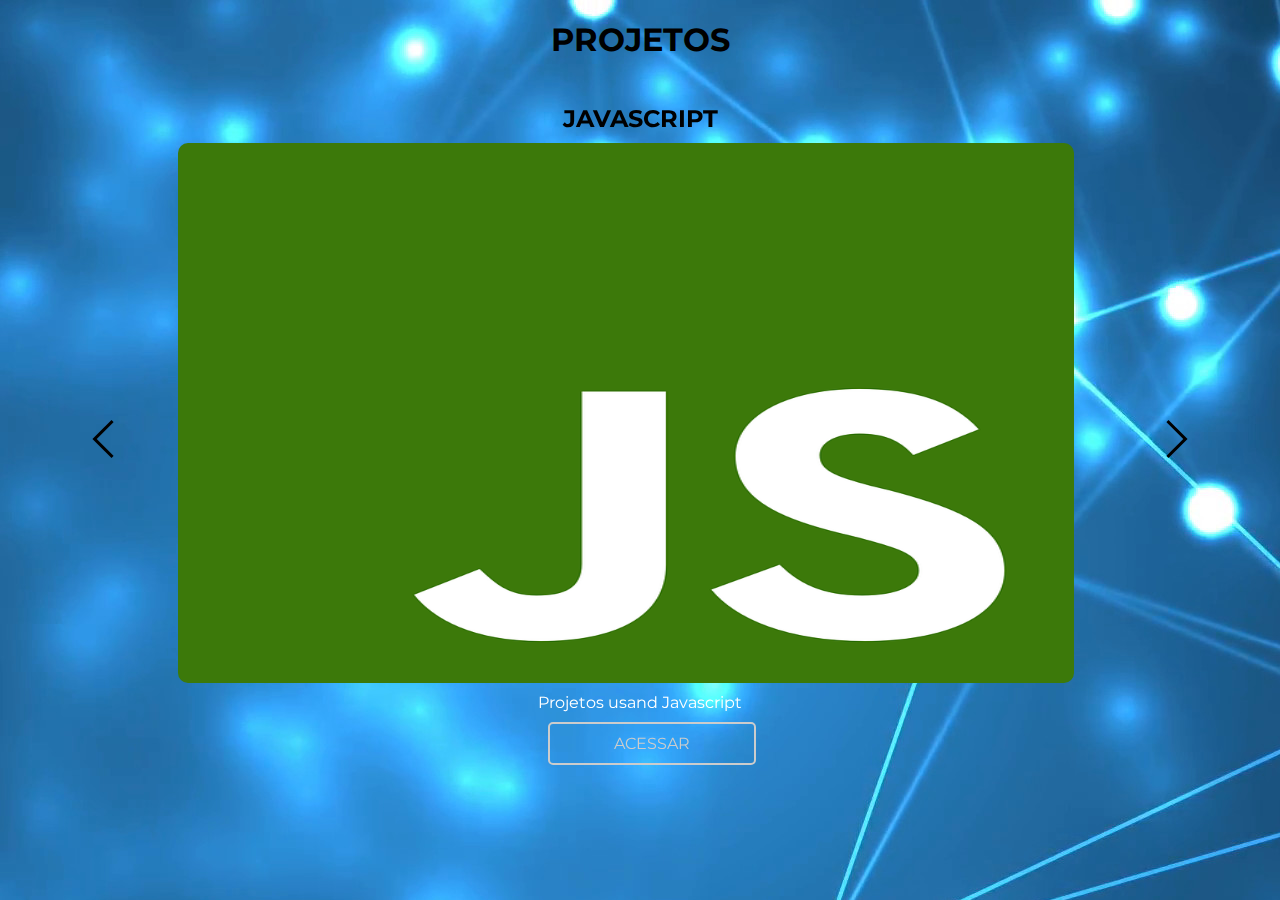
<file: index.html>
<!DOCTYPE html>
<html lang="en">
<head>
    <meta charset="UTF-8">
    <meta http-equiv="X-UA-Compatible" content="IE=edge">
    <meta name="viewport" content="width=device-width, initial-scale=1.0">
    <title>Projetos</title>
    <link rel="stylesheet" href="css/javascript.css">
    <link rel="shortcut icon" href="img/tool.svg" type="image/x-icon">
</head>
<body>
    <!DOCTYPE html>
    <html lang="en">
    <head>
        <meta charset="UTF-8">
        <meta http-equiv="X-UA-Compatible" content="IE=edge">
        <meta name="viewport" content="width=device-width, initial-scale=1.0">
        <title>REACT PROJECTS</title>
        <link rel="stylesheet" href="css/styles.css">    
    </head>
    <body>
        <nav>
            <div class="title">
                <h1>Projetos</h1>
            </div>
        </nav>
        <div class="carousel-wrapper">
            <span id="item-1"></span>
            <span id="item-2"></span>
            <span id="item-3"></span>
            <div class="carousel-item item-1">
                <h2 class="title-container">Javascript</h2>
                <img src="./img/javascript.png" alt="">
                <p class="info">Projetos usand Javascript</p>
                <a href="./javascript.html" class="project">Acessar</a>
                <a class="arrow arrow-prev" href="#item-3"></a>
                <a class="arrow arrow-next" href="#item-2"></a>
            </div>
    
            <div class="carousel-item item-2">
                <h2 class="title-container">Reacts</h2>
                <img src="./img/react.png" alt="">
                <p class="info">Projetos usando reacts</p>
                <a href="./react.html" class="project">Acessar</a>
                <a class="arrow arrow-prev" href="#item-1"></a>
                <a class="arrow arrow-next" href="#item-3"></a>
            </div>

            <div class="carousel-item item-3">
                <h2 class="title-container">PHP</h2>
                <img src="./img/php.png" alt="">
                <p class="info">Projetos usando php.</p>
                <a href="./php.html" class="project">Acessar</a>
               
                <a class="arrow arrow-prev" href="#item-2"></a>
                <a class="arrow arrow-next" href="#item-1"></a>
            </div>
        </div> 
        <link href='https://unpkg.com/boxicons@2.1.4/css/boxicons.min.css' rel='stylesheet'>   
    </body>
    </html>
<!-- <nav>
    <div id="container">
        <p>Projetos </p>
    </div>
</nav>
<main>
    <div id="project">
        <div class="content">
            <p>Javascript</p>
            <i class="devicon-javascript-plain colored"></i>
            <a href="javascript.html" class="button">Acessar</a>
        </div>
        <div class="content">
            <p>Reacts</p>                
            <i class="devicon-react-original-wordmark colored"></i>          
            <a href="#" class="button">Acessar</a>
        </div>
        <div class="content">
            <p>Php</p>                
            <i class="devicon-php-plain colored"></i>          
            <a href="#" class="button">Acessar</a>
        </div>            
    </div>
</main>
<link rel="stylesheet" href="https://cdn.jsdelivr.net/gh/devicons/devicon@v2.15.1/devicon.min.css"> -->
</file>
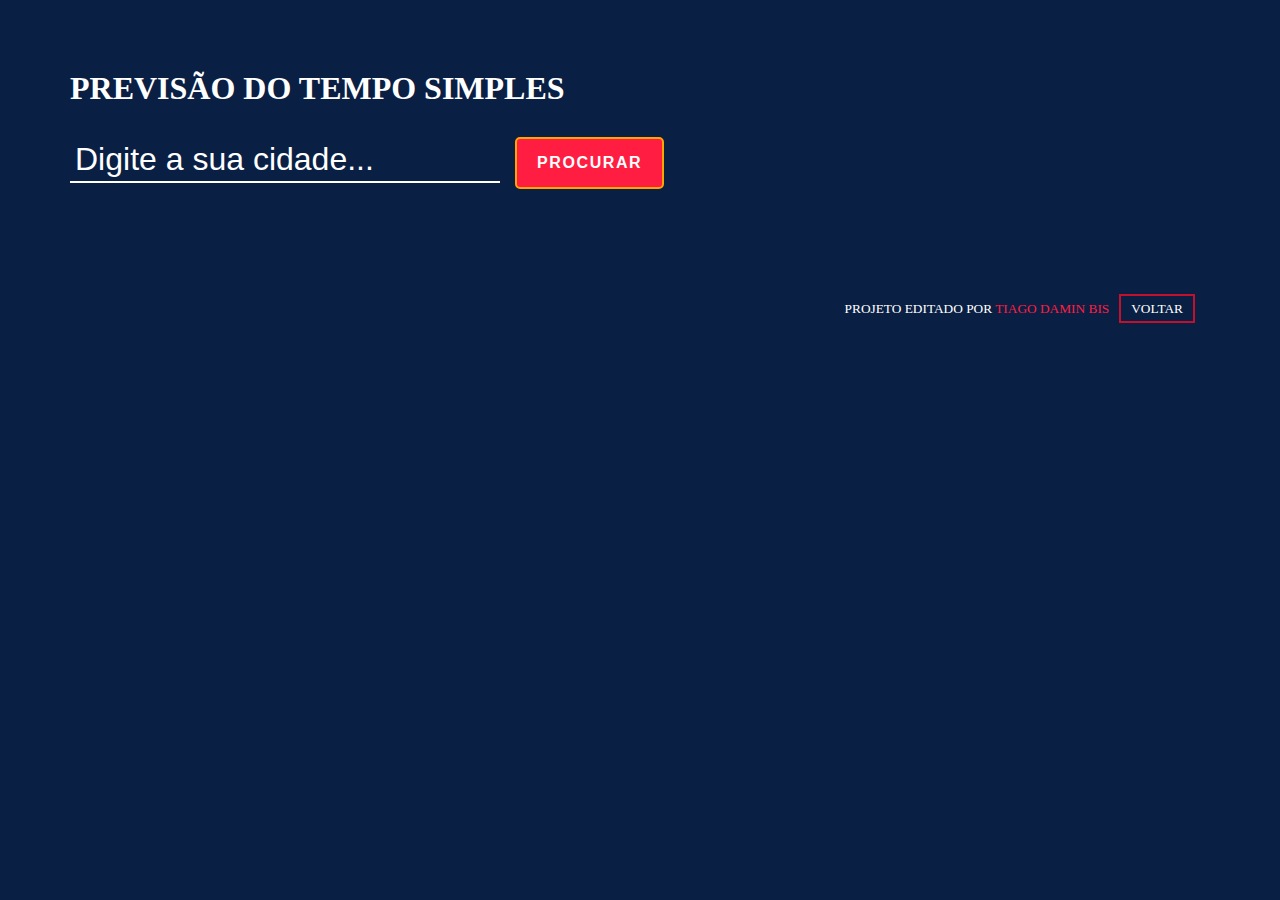
<file: projeto_01/index.html>
<!DOCTYPE html>
<html lang="en">
<head>
    <meta charset="UTF-8">
    <meta http-equiv="X-UA-Compatible" content="IE=edge">
    <meta name="viewport" content="width=device-width, initial-scale=1.0">
    <title>Previsão do Tempo App</title>
    <link rel="shortcut icon" href="img/weather.svg" type="image/x-icon">
    <link rel="stylesheet" href="css/styles.css">
</head>
<body>
    <!-- <div class="api">  
        <div class="container">🌞 Esta demo necesita uma Key no OpenWeather API. <a target="_blank" href="https://home.openweathermap.org/users/sign_up">Pegue sua chave Key gratuita aqui</a>            
        </div>             
    </div> -->
    <section class="top-banner">
        <h1 class="heading">Previsão do Tempo Simples</h1>
        <form>
            <input type="text" placeholder="Digite a sua cidade..." autofocus>
            <button type="submit">Procurar</button>
            <span class="msg"></span>
        </form>
    </section>
    <section class="ajax-section">
        <div class="container">
            <ul class="cities"></ul>
        </div>
    </section>
    <section class="page-footer">
        <div class="container">
            <small>Projeto editado por <span>Tiago Damin Bis</span><a href="../javascript.html">Voltar</a></small>
            
        </div>
    </section>
    <script src="scripts.js"></script>
    <link href='https://unpkg.com/boxicons@2.1.4/css/boxicons.min.css' rel='stylesheet'>    
</body>
</html>
</file>
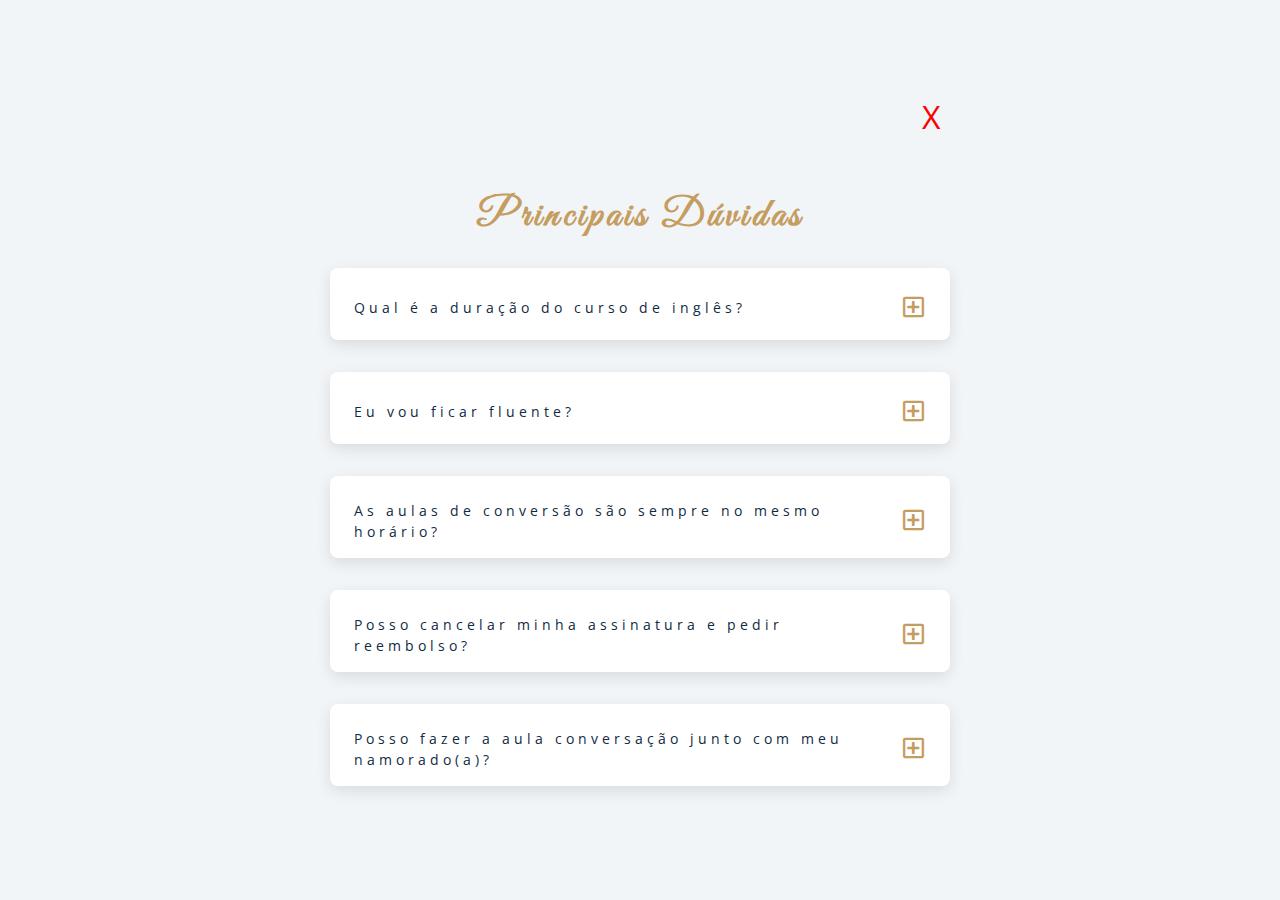
<file: projeto_02/index.html>
<!DOCTYPE html>
<html lang="en">
<head>
    <meta charset="UTF-8">
    <meta http-equiv="X-UA-Compatible" content="IE=edge">
    <meta name="viewport" content="width=device-width, initial-scale=1.0">
    <title>F.A.Q</title>
    <!-- Fon awesome -->
    <link rel="stylesheet" href="https://cdnjs.cloudflare.com/ajax/libs/font-awesome/5.14.0/css/all.min.css"/>
    <!-- Other font -->
    <link
      href="https://fonts.googleapis.com/css?family=Great+Vibes&display=swap"
      rel="stylesheet"
    />
    <link rel="shortcut icon" href="img/question.svg" type="image/x-icon">
    <link rel="stylesheet" href="css/styles.css">
</head>
<body>   
    <main>
        <section class="questions">
            <div class="voltar">
                <a href="../javascript.html">X</a>
            </div>            
            <div class="title">
                <h2>Principais dúvidas</h2>
            </div>
            <div class="section-center">
                <article class="question">
                    <div class="question-title">
                        <p>Qual é a duração do curso de inglês?</p>
                        <button type="button" class="question-btn">
                            <span class="plus-icon">
                                <i class="far fa-plus-square"></i>
                            </span>
                            <span class="minus-icon">
                                <i class="far fa-minus-square"></i>
                            </span>
                        </button>
                    </div>
                    <div class="question-text">
                        <p>
                            O curso tem um programação de atividades de dois anos. Os alunos que 
                            possuem mais tempo disponível podem terminar mais 
                            rápido.</p>
                    </div>
                </article>
                <!-- New  question -->
                <article class="question">
                    <div class="question-title">
                        <p>Eu vou ficar fluente?</p>
                        <button type="button" class="question-btn">
                            <span class="plus-icon">
                                <i class="far fa-plus-square"></i>
                            </span>
                            <span class="minus-icon">
                                <i class="far fa-minus-square"></i>
                            </span>
                        </button>
                    </div>
                    <div class="question-text">
                        <p>
                           É perfeitamente possível se o aluno tiver tempo para dedicar-se as atividades 
                           disponíveis e eventos de conversação.   
                        </p>
                    </div>
                </article>
                <article class="question">
                    <div class="question-title">
                        <p>As aulas de conversão são sempre no mesmo horário?</p>
                        <button type="button" class="question-btn">
                            <span class="plus-icon">
                                <i class="far fa-plus-square"></i>
                            </span>
                            <span class="minus-icon">
                                <i class="far fa-minus-square"></i>
                            </span>
                        </button>
                    </div>
                    <div class="question-text">
                        <p>
                           As aula em grupo de conversação acontecem várias 
                           vezes por semanas e os horários foram definidos com o 
                           intuito de ajudar e permitir aos alunos a participação 
                           conforme sua disponibilidade.</p>
                    </div>
                </article>
                <article class="question">
                    <div class="question-title">
                        <p>Posso cancelar minha assinatura e pedir reembolso?</p>
                        <button type="button" class="question-btn">
                            <span class="plus-icon">
                                <i class="far fa-plus-square"></i>
                            </span>
                            <span class="minus-icon">
                                <i class="far fa-minus-square"></i>
                            </span>
                        </button>
                    </div>
                    <div class="question-text">
                        <p>
                           Sim, você é livre para solicitar cancelamento e o reembolso sempre 
                           quando sentir ou decidir que nossos serviço não atendeu suas 
                           expectativas. Você deve estar ciente que o tempo que  você usufruiu do 
                           serviço não será resarcido e há uma taxa de 15% do valor restante pela 
                           desistência.</p>
                    </div>
                </article>
                <article class="question">
                    <div class="question-title">
                        <p>Posso fazer a aula conversação junto com meu namorado(a)?</p>
                        <button class="question-btn">
                            <span class="plus-icon">
                                <i class="far fa-plus-square"></i>
                            </span>
                            <span class="minus-icon">
                                <i class="far fa-minus-square"></i>
                            </span>
                        </button>
                    </div>
                    <div class="question-text">
                        <p>
                           Sim, não existe nenhum proibição ou restrição quanto a 
                           participação. No entanto só possivel acessar as aulas 
                           em um dispositivo de cada vez.
                        </p>
                    </div>
                </article>
            </div>
        </section>        
    </main>
    <!-- javascript -->
    <script src="scripts.js"></script>
    <link href='https://unpkg.com/boxicons@2.1.4/css/boxicons.min.css' rel='stylesheet'>
</body>
</html>
</file>
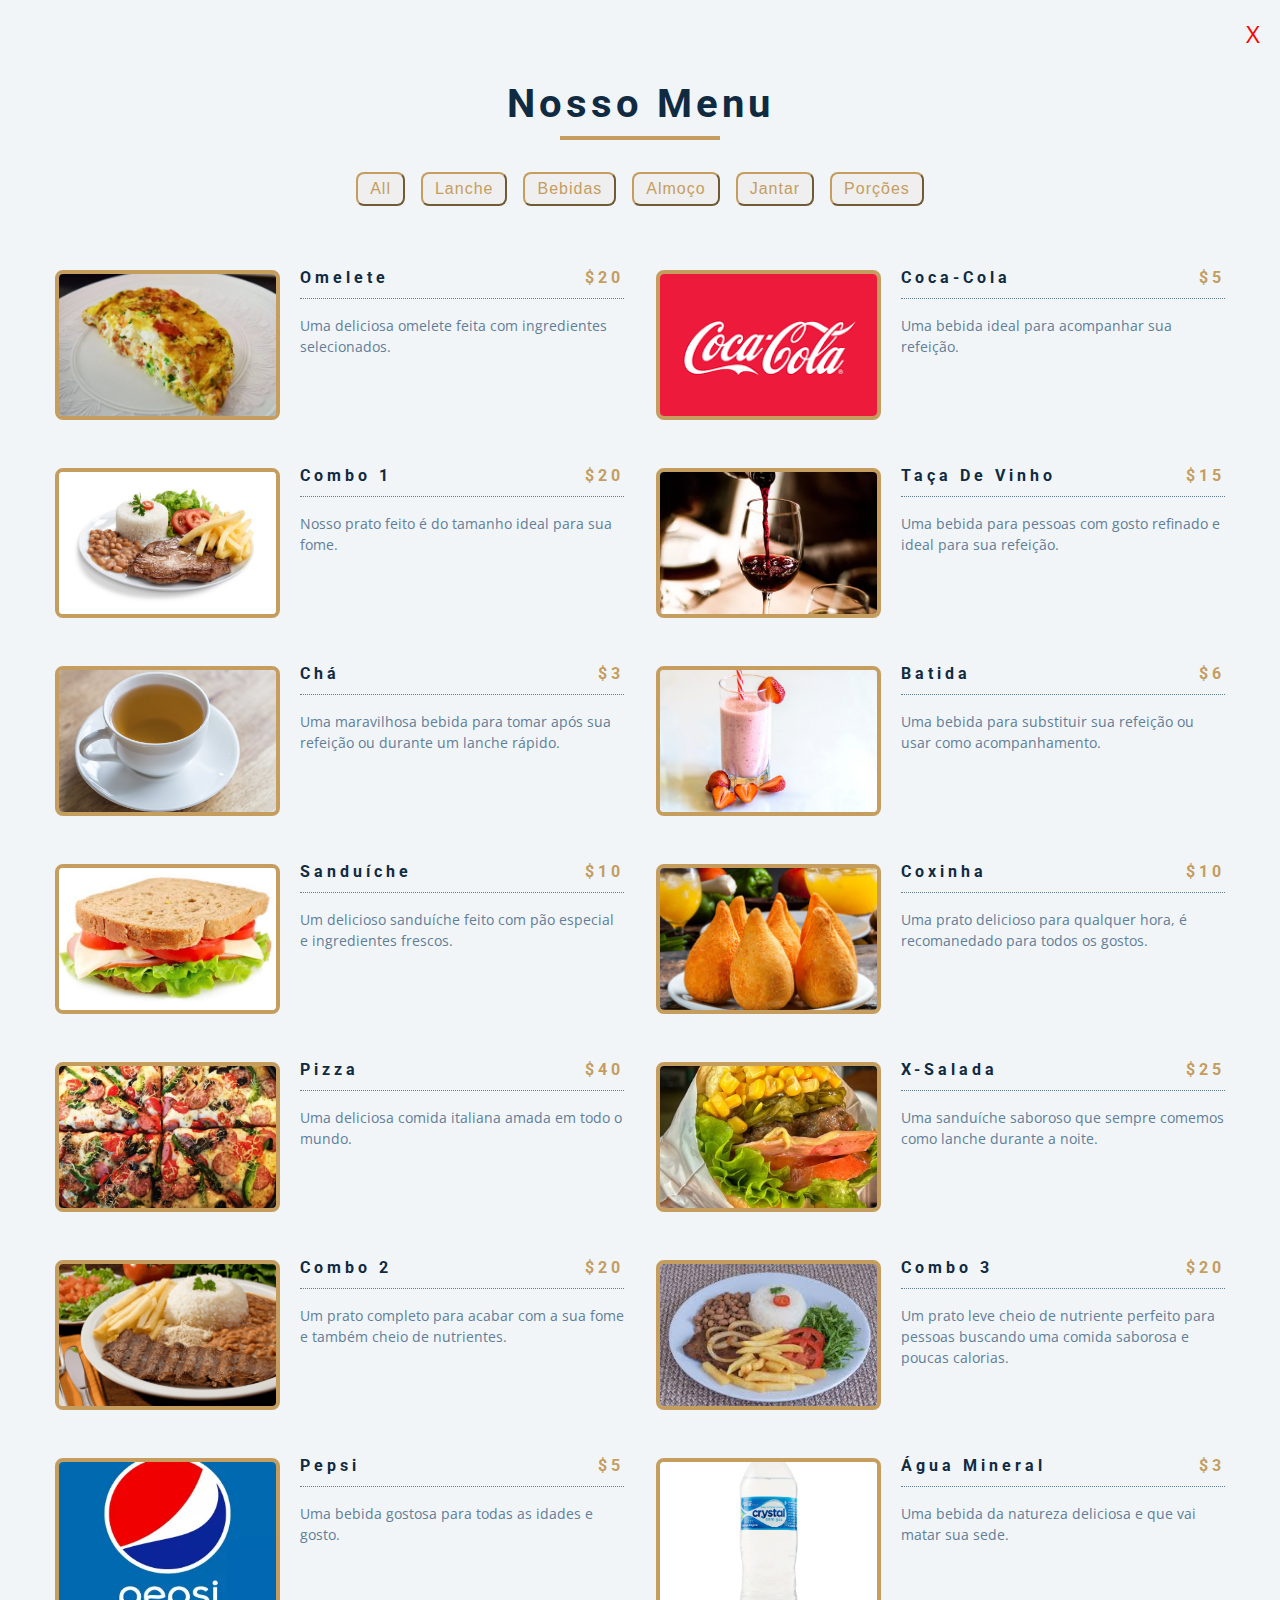
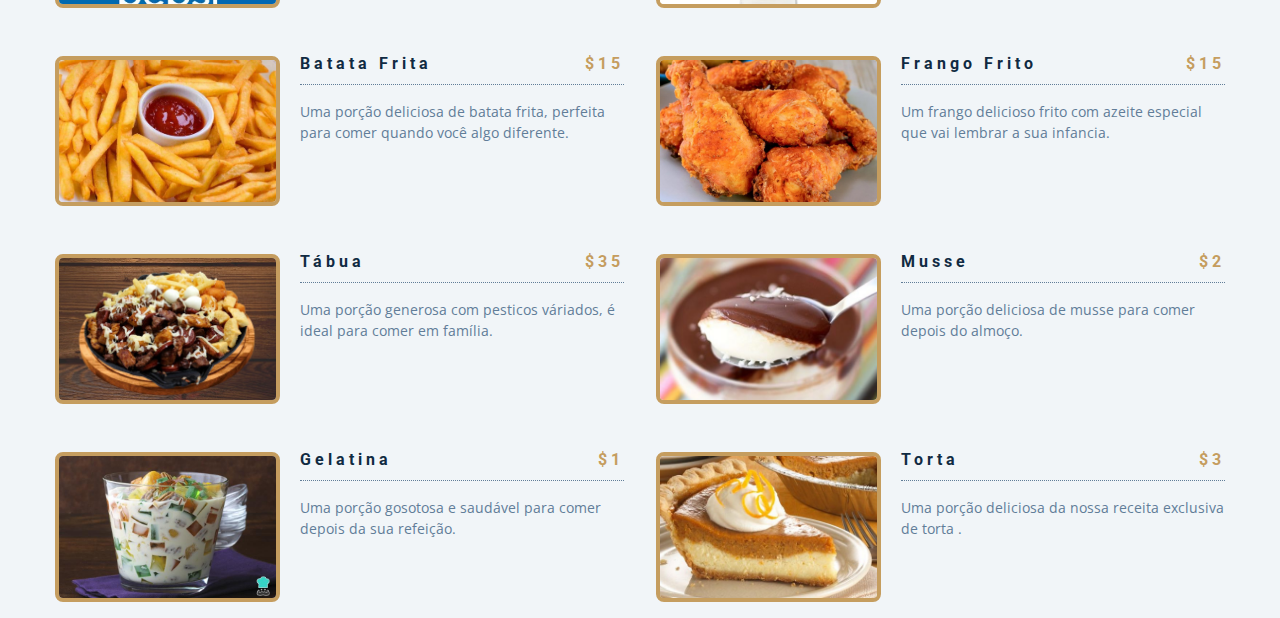
<file: projeto_03/index.html>
<!DOCTYPE html>
<html lang="en">
<head>
    <meta charset="UTF-8">
    <meta http-equiv="X-UA-Compatible" content="IE=edge">
    <meta name="viewport" content="width=device-width, initial-scale=1.0">
    <title>Menu</title>
    <!-- font-awesome -->
    <link
      rel="stylesheet"
      href="https://cdnjs.cloudflare.com/ajax/libs/font-awesome/5.14.0/css/all.min.css"
   />
    <link rel="stylesheet" href="css/styles.css">
    <link rel="shortcut icon" href="img/menu.svg" type="image/x-icon">
</head>
<body>
    <section class="menu">
        <!-- voltar -->
        <div class="voltar">
            <a href="../javascript.html">X</a>
        </div>
        <div class="title">
            <h2>nosso menu</h2>
            <div class="underline"></div>
        </div>
        <!-- botões e filtro -->
        <div class="btn-container">
        </div>
        <!-- Menu de itens -->
        <div class="section-center">
            <!-- item simples -->
            <article class="menu-item">
                <img src="./img/omelete.webp" alt="menu item" class="photo">
                <div class="item-info">
                    <header>
                        <h4>Omelete moda da casa</h4>
                        <h4 class="price">R$20</h4>
                    </header>
                    <p class="item-text">
                        Uma deliciosa omelete feita com ingredientes selecionados
                        e preparado com todo carinho e habilidade de nossos ótimos
                        cozinheiros.
                    </p>
                </div>
            </article>
            <!-- Fim do item -->
            <!-- item simples -->
            <article class="menu-item">
                <img src="./img/omelete.webp" alt="menu item" class="photo">
                <div class="item-info">
                    <header>
                        <h4>Omelete moda da casa</h4>
                        <h4 class="price">R$20</h4>
                    </header>
                    <p class="item-text">
                        Uma deliciosa omelete feita com ingredientes selecionados
                        e preparado com todo carinho e habilidade de nossos ótimos
                        cozinheiros.
                    </p>
                </div>
            </article>
            <!-- Fim do item -->            
        </div>
    </section> 
    <!-- Javascript -->
    <script src="scripts.js"></script>
</body>
</html>
</file>
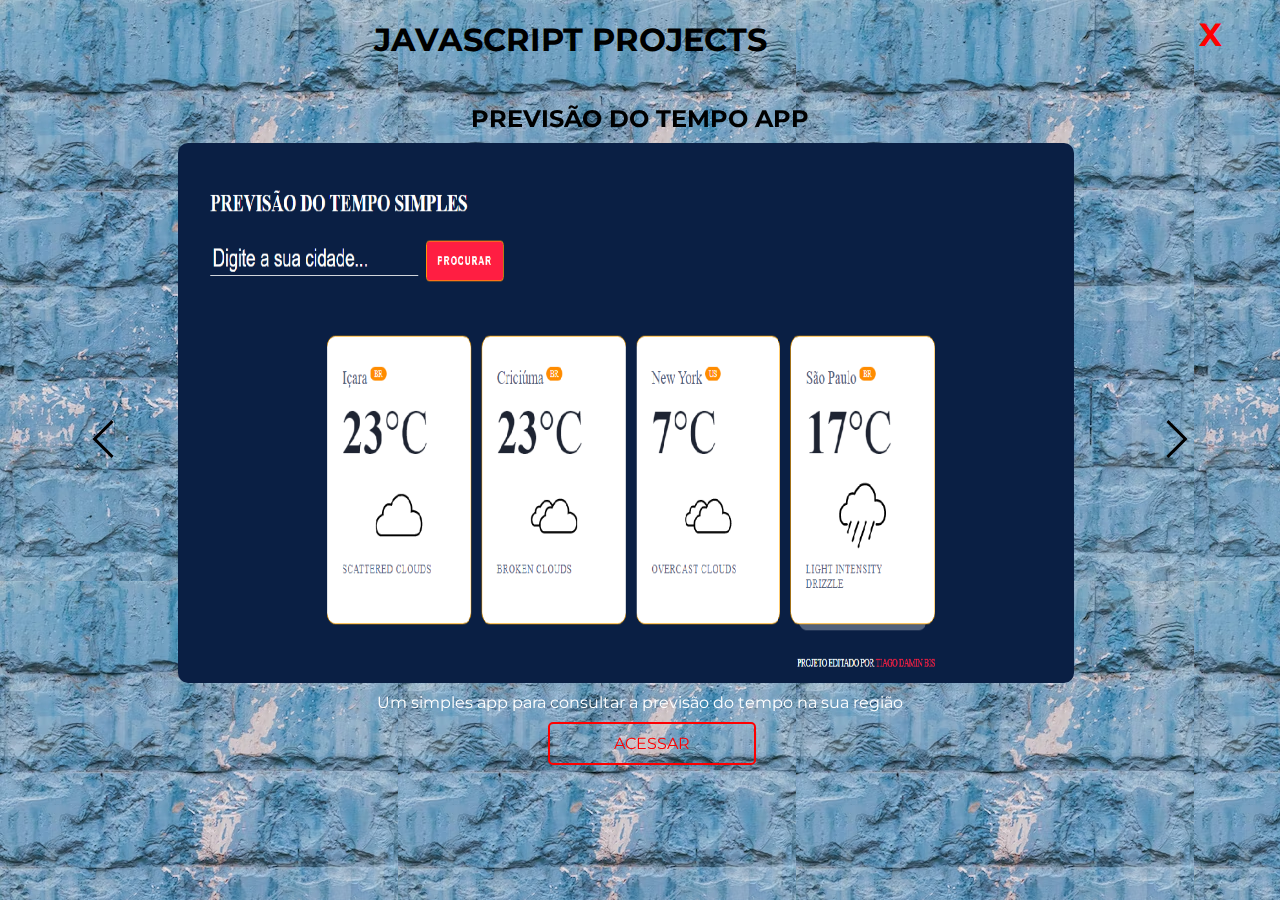
<file: javascript.html>
<!DOCTYPE html>
<html lang="en">
<head>
    <meta charset="UTF-8">
    <meta http-equiv="X-UA-Compatible" content="IE=edge">
    <meta name="viewport" content="width=device-width, initial-scale=1.0">
    <title>Projetos</title>
    <link rel="stylesheet" href="css/javascript.css">
    <link rel="shortcut icon" href="img/tool.svg" type="image/x-icon">
</head>
<body>
    <!DOCTYPE html>
    <html lang="en">
    <head>
        <meta charset="UTF-8">
        <meta http-equiv="X-UA-Compatible" content="IE=edge">
        <meta name="viewport" content="width=device-width, initial-scale=1.0">
        <title>REACT PROJECTS</title>  
    </head>
    <body>
        <nav>
            <div class="title">
                <h1>Javascript Projects</h1>
            </div>
            <div class="close">
                <a class="link" href="index.html">X</a>
            </div>
        </nav>
        <div class="carousel-wrapper">
            <span id="item-1"></span>
            <span id="item-2"></span>
            <span id="item-3"></span>
            <div class="carousel-item item-1">
                <h2 class="title-container">Previsão do tempo App</h2>
                <img src="./img/project.png" alt="">
                <p class="info">Um simples app para consultar a previsão do tempo na sua região</p>
                <a href="./projeto_01/index.html" class="project">Acessar</a>
                <a class="arrow arrow-prev" href="#item-3"></a>
                <a class="arrow arrow-next" href="#item-2"></a>
            </div>
    
            <div class="carousel-item item-2">
                <h2 class="title-container">F.A.Q</h2>
                <img src="./img/project_02.png" alt="">
                <p class="info">Um simples app para as principais dúvidas</p>
                <a href="./projeto_02/index.html" class="project">Acessar</a>
                <a class="arrow arrow-prev" href="#item-1"></a>
                <a class="arrow arrow-next" href="#item-3"></a>
            </div>
            <div class="carousel-item item-3">
                <h2 class="title-container">Menu restaurante</h2>
                <img src="./img/project_03.png" alt="">
                <p class="info">Um simples menu online</p>
                <a href="./projeto_03/index.html" class="project">Acessar</a>
                <a class="arrow arrow-prev" href="#item-2"></a>
                <a class="arrow arrow-next" href="#item-1"></a>
            </div>
        </div> 
        <link href='https://unpkg.com/boxicons@2.1.4/css/boxicons.min.css' rel='stylesheet'>   
    </body>
    </html>
</file>
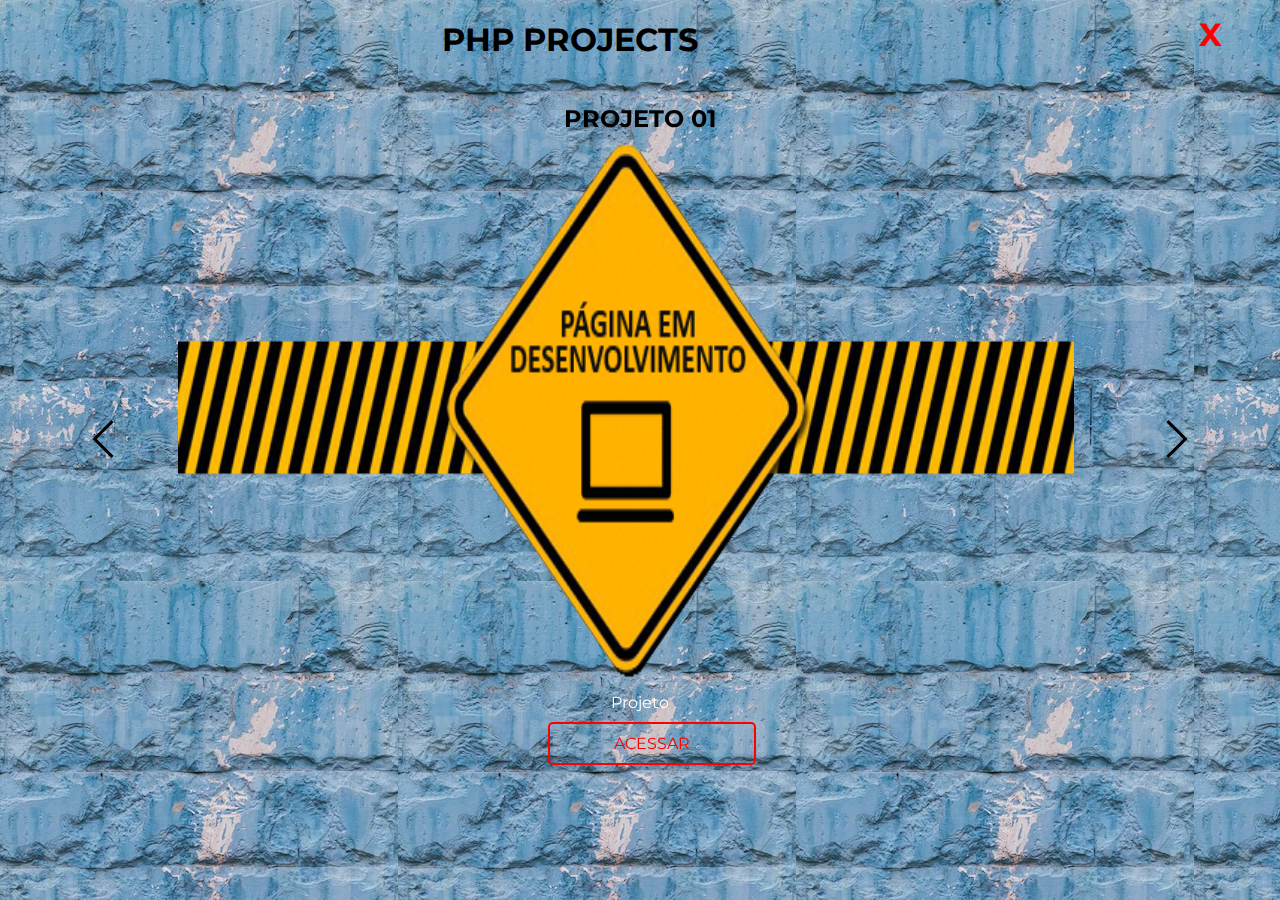
<file: php.html>
<!DOCTYPE html>
<html lang="en">
<head>
    <meta charset="UTF-8">
    <meta http-equiv="X-UA-Compatible" content="IE=edge">
    <meta name="viewport" content="width=device-width, initial-scale=1.0">
    <title>REACT PROJECTS</title>
    <link rel="stylesheet" href="css/php.css">    
</head>
<body>
    <nav>
        <div class="title">
            <h1>PHP Projects</h1>
        </div>
        <div class="close">
            <a class="link" href="index.html">X</a>
        </div>
    </nav>
    <div class="carousel-wrapper">
        <span id="item-1"></span>
        <span id="item-2"></span>
        <!-- <span id="item-3"></span> -->
        <div class="carousel-item item-1">
            <h2 class="title-container">Projeto 01</h2>
            <img src="./img/construcao.gif" alt="">
            <p class="info">Projeto</p>
            <a href="#" class="project">Acessar</a>
            <a class="arrow arrow-prev" href="#item-2"></a>
            <a class="arrow arrow-next" href="#item-2"></a>
        </div>
        <div class="carousel-item item-2">
            <h2 class="title-container">Projeto 02</h2>
            <img src="./img/construcao.gif" alt="">
            <p class="info">Projeto</p>
            <a href="#" class="project">Acessar</a>            
            <a class="arrow arrow-prev" href="#item-1"><i class='bx bx-chevrons-left'></i></a>
            <a class="arrow arrow-next" href="#item-1"><i class='bx bx-chevrons-right'></i></a>
        </div>
    </div> 
    <link href='https://unpkg.com/boxicons@2.1.4/css/boxicons.min.css' rel='stylesheet'>   
</body>
</html>
</file>
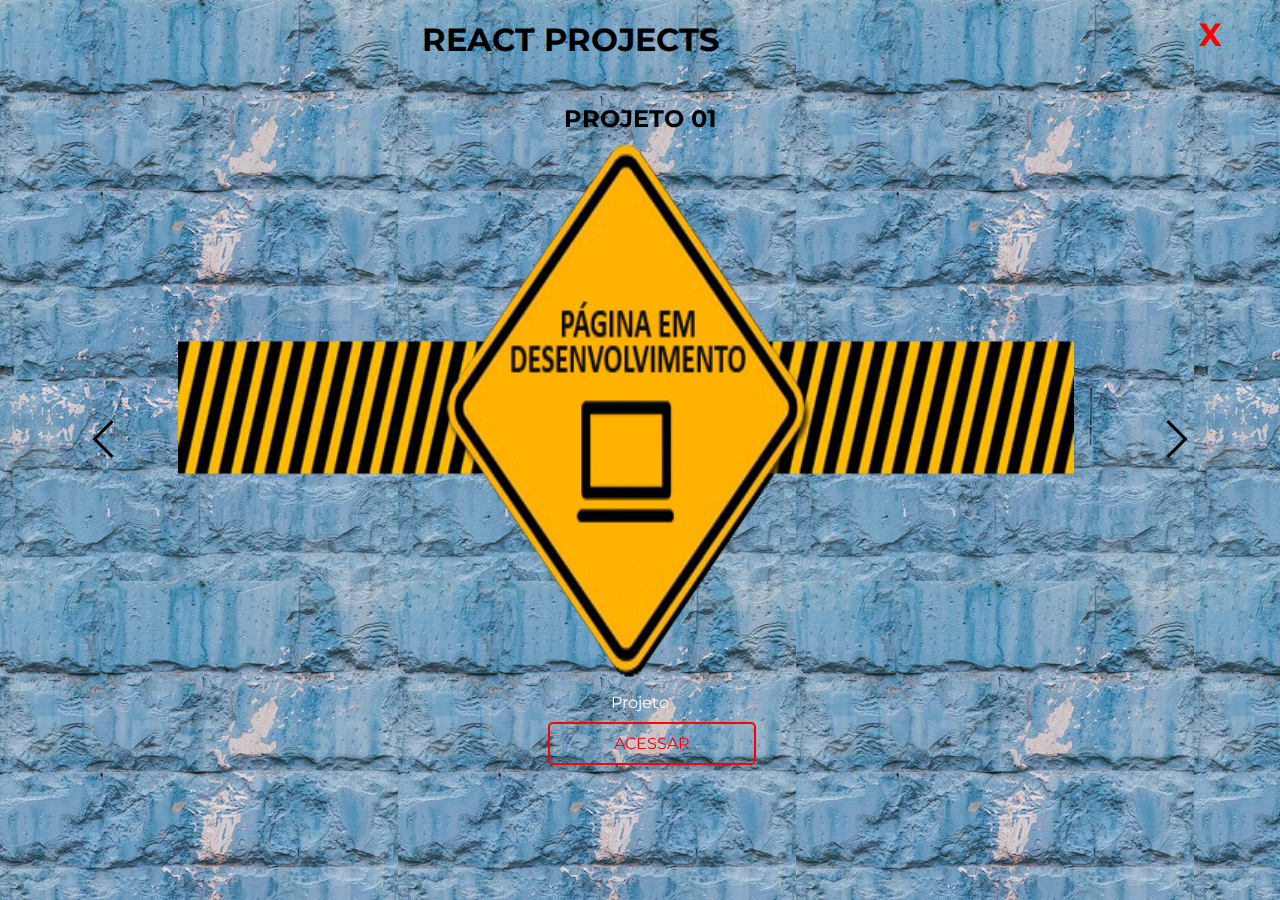
<file: react.html>
<!DOCTYPE html>
<html lang="en">
<head>
    <meta charset="UTF-8">
    <meta http-equiv="X-UA-Compatible" content="IE=edge">
    <meta name="viewport" content="width=device-width, initial-scale=1.0">
    <title>REACT PROJECTS</title>
    <link rel="stylesheet" href="css/javascript.css">    
</head>
<body>
    <nav>
        <div class="title">
            <h1>React Projects</h1>
        </div>
        <div class="close">
            <a class="link" href="index.html">X</a>
        </div>
    </nav>
    <div class="carousel-wrapper">
        <span id="item-1"></span>
        <span id="item-2"></span>
        <!-- <span id="item-3"></span> -->
        <div class="carousel-item item-1">
            <h2 class="title-container">Projeto 01</h2>
            <img src="./img/construcao.gif" alt="">
            <p class="info">Projeto</p>
            <a href="#" class="project">Acessar</a>
            <a class="arrow arrow-prev" href="#item-2"></a>
            <a class="arrow arrow-next" href="#item-2"></a>
        </div>
        <div class="carousel-item item-2">
            <h2 class="title-container">Projeto 02</h2>
            <img src="./img/construcao.gif" alt="">
            <p class="info">Projeto</p>
            <a href="#" class="project">Acessar</a>            
            <a class="arrow arrow-prev" href="#item-1"><i class='bx bx-chevrons-left'></i></a>
            <a class="arrow arrow-next" href="#item-1"><i class='bx bx-chevrons-right'></i></a>
        </div>
    </div> 
    <link href='https://unpkg.com/boxicons@2.1.4/css/boxicons.min.css' rel='stylesheet'>   
</body>
</html>
</file>
<file: css/javascript.css>
@import url('https://fonts.googleapis.com/css2?family=Montserrat+Alternates:ital,wght@0,300;0,700;0,900;1,300;1,700;1,900&family=Montserrat:ital,wght@0,100;0,200;0,300;0,400;0,500;0,600;0,700;0,800;0,900;1,100;1,200;1,300;1,400;1,500;1,600;1,700;1,800;1,900&display=swap');


* {
  padding: 0;
  margin: 0;
  font-family: 'Montserrat', sans-serif;
}

a {
  text-decoration: none;
}

body {
  background-image: url(../img/brick_blue.avif);
}
nav {
  display: flex;
  justify-content: space-around;
}

nav .title {
    width: 80%;
    display: flex;
    justify-content: center;
    padding: 20px 0;
    text-transform: uppercase;
    /* border: 2px solid #000; */
}

nav .close {
  padding: 15px 0;
  font-size: 2rem;
}
 .link {
  color: red;
  font-weight: bold;
 }

 .link:hover {
  color: #000;
 }

.carousel-wrapper {
    height: 80vh;
    position: relative;
    width: 80vw;
    margin: 0 auto;
}

.carousel-item {
    position: absolute;
    top: 0;
    bottom: 0;
    left: 0;
    right: 0;
    padding: 25px 50px;
    opacity: 0;
    transition: all 0.5 ease-in-out;
}

div img {
    display: flex;
    position: relative;
    width: 70vw;
    height: 60vh;
    justify-content: center;
    border-radius: 10px;
}

div .title-container {
    display: flex;
    justify-content: center;
    padding-bottom: 10px;
    text-transform: uppercase;
}

div p {
    display: flex;
    justify-content: center;
    padding: 10px 20px;
}

.info {
  color: #fff;
}

/* Arrow */
.arrow {
      border: solid black;
      border-width: 0 3px 3px 0;
      display: inline-block;
      padding: 12px;
}

.arrow-prev{
    left:-30px;
    position:absolute;
    top:50%;
    transform:translateY(-50%) rotate(135deg);
  }
   
  .arrow-next{
      right:-30px;
    position:absolute;
    top:50%;
    transform:translateY(-50%) rotate(-45deg);
    }
  
  .light{
    color:white;
  }
  
  .project {
    display: flex;
    position: relative;
    color: red;
    justify-content: center;
    font-size: 1rem;
    padding: 10px;
    border: 2px solid ;
    width: 20%;
    left: 40%;
    border-radius: 5px;
    text-transform: uppercase;
}

.project:hover {
  border: transparent;
  color: #000;
}

  @media (max-width: 480px) {
        .arrow, .light .arrow {
          background-size: 10px;
          background-position: 10px 50%;
        }

        .carousel-item img {
          display: flex;
          margin-left: -2.5vh;
        }

        .carousel-item p {
          display: flex;
          font-size: 0.7rem;
          justify-content: center;
        }

        .carousel-item .project {
          padding: 5px 20px;
          color: #000;
          margin-top: 10px;
        }

        .title-container {
          font-size: 1rem;
        }
      }
  
  
  /*Select every element*/
  [id^="item"] {
      display: none;
    }
  
  .item-1 {
      z-index: 2;
      opacity: 1;
    background-size:cover;
    }
  .item-2{
     background-size:cover;
  }
  
  *:target ~ .item-1 {
      opacity: 0;
    }
  
  #item-1:target ~ .item-1 {
      opacity: 1;
    }
  
  #item-2:target ~ .item-2, #item-3:target ~ .item-3 {
      z-index: 3;
      opacity: 1;
    }
</file>
<file: css/styles.css>
@import url('https://fonts.googleapis.com/css2?family=Montserrat+Alternates:ital,wght@0,300;0,700;0,900;1,300;1,700;1,900&family=Montserrat:ital,wght@0,100;0,200;0,300;0,400;0,500;0,600;0,700;0,800;0,900;1,100;1,200;1,300;1,400;1,500;1,600;1,700;1,800;1,900&display=swap');


* {
  padding: 0;
  margin: 0;
  font-family: 'Montserrat', sans-serif;
}

a {
  text-decoration: none;
}

body {
  background-image: url(../img/program.jpg
  );
}
nav {
  display: flex;
  justify-content: space-around;
}

nav .title {
    width: 80%;
    display: flex;
    justify-content: center;
    padding: 20px 0;
    text-transform: uppercase;
    /* border: 2px solid #000; */
}

nav .close {
  padding: 15px 0;
  font-size: 2rem;
} 


 .link:hover {
  color: #000;
 }

.carousel-wrapper {
    height: 80vh;
    position: relative;
    width: 80vw;
    margin: 0 auto;
}

.carousel-item {
    position: absolute;
    top: 0;
    bottom: 0;
    left: 0;
    right: 0;
    padding: 25px 50px;
    opacity: 0;
    transition: all 0.5 ease-in-out;
}

div img {
    display: flex;
    position: relative;
    width: 70vw;
    height: 60vh;
    justify-content: center;
    color: black;
    border-radius: 10px;
}

div .title-container {
    display: flex;
    justify-content: center;
    padding-bottom: 10px;
    text-transform: uppercase;
}

div p {
    display: flex;
    justify-content: center;
    padding: 10px 20px;
}

.info {
  color: #fff;
}

/* Arrow */
.arrow {
      border: solid black;
      border-width: 0 3px 3px 0;
      display: inline-block;
      padding: 12px;
}

.arrow-prev{
    left:-30px;
    position:absolute;
    top:50%;
    transform:translateY(-50%) rotate(135deg);
  }
   
  .arrow-next{
      right:-30px;
    position:absolute;
    top:50%;
    transform:translateY(-50%) rotate(-45deg);
    }
  
  .light{
    color:white;
  }
  
  .project {
    display: flex;
    position: relative;
    color: #ccc;
    justify-content: center;
    font-size: 1rem;
    padding: 10px;
    border: 2px solid ;
    width: 20%;
    left: 40%;
    border-radius: 5px;
    text-transform: uppercase;
}

.project:hover {
  border: transparent;
  color: #000;
}

  @media (max-width: 480px) {
        .arrow, .light .arrow {
          background-size: 10px;
          background-position: 10px 50%;
        }

        .carousel-item img {
          display: flex;
          margin-left: -2.5vh;
        }

        .carousel-item p {
          display: flex;
          font-size: 0.7rem;
          justify-content: center;
        }

        .carousel-item .project {
          padding: 5px 20px;
          color: #000;
          margin-top: 10px;
          margin-left: -1vh;
        }
  }
  
  
  /*Select every element*/
  [id^="item"] {
      display: none;
    }
  
  .item-1 {
      z-index: 2;
      opacity: 1;
    background-size:cover;
    }
  .item-2{
     background-size:cover;
  }
  
  *:target ~ .item-1 {
      opacity: 0;
    }
  
  #item-1:target ~ .item-1 {
      opacity: 1;
    }
  
  #item-2:target ~ .item-2, #item-3:target ~ .item-3 {
      z-index: 3;
      opacity: 1;
    }
</file>
<file: projeto_01/css/styles.css>
/* Variáveis */
:root {
    --bg_main: #0a1f44;
    --text_light: #fff;
    --text_med: #53627c;
    --text_dark: #1e2432;
    --red: #ff1e42;
    --darkred: #c3112d;
    --orange: #ff8c00;
}

* {
    margin: 0;
    padding: 0;
    box-sizing: border-box;
    font-weight: normal;
}

a {
    color: inherit;
    text-decoration: none;
}

button {
    cursor: pointer;
}

/* input {
    -webkit-appearance: none;
} */

button,
input {
    border: none;
    background: none;
    outline: none;
    color: inherit;
}

img {
    display: block;
    max-width: 100%;
    height: auto;
}

ul {
    list-style: none;
}

body {
    font-size: 1rem/1.3 "Robot", sans-serif;
    background: var(--bg_main);
    color: var(--text_dark);
    padding: 70px;
}

.container {
    width: 100%;
    max-width: 1200px;
    margin: 0 auto;
    padding: 0 15px;
}

/* Primeira Seção */
.top-banner {
    color: var(--text_light);
}

.heading {
    font-weight: bold;
    font-size: 2rem;
    letter-spacing: 0.02;
    padding: 0 0 30px 0;
    text-transform: uppercase;
}

.top-banner form {
    position: relative;
    display: flex;
    align-items: center;
}

.top-banner form input {
    font-size: 2rem;
    height: 40px;
    padding: 5px 5px 10px;
    border-bottom: 2px solid;
}

.top-banner form input::placeholder {
    color: currentColor;
}

.top-banner form button {
    font-size: 1rem;
    text-transform: uppercase;
    font-weight: bold;
    letter-spacing: 0.1em;
    padding: 15px 20px;
    margin-left: 15px;
    border: 2px solid orange;
    border-radius: 5px;
    background: var(--red);
    transition: background 0.3s ease-in-out;
}

.top-banner form button:hover {
    background-color: transparent;
}

.top-banner form .msg {
    position: absolute;
    text-transform: uppercase;
    bottom: -40px;
    left: 0;
    max-width: 450px;
    min-height: 40px;
}

/* Seção 02 */
.ajax-section {
    margin: 70px 0 20px;
}

.ajax-section .cities {
    display: grid;
    grid-gap: 32px 20px;
    grid-template-columns: repeat(4, 1fr);
}

.ajax-section .city {
    position: relative;
    padding: 40px 10%;
    border: 2px solid orange;
    border-radius: 15px;
    background: var(--text_light);
    color: var(--text_med);
}

.ajax-section .city::after {
    content: '';
    width: 90%;
    height: 50px;
    position: absolute;
    background-origin: -12px;
    left: 5%;
    z-index: -1;
    opacity: 0.3;
    border-radius: 15px;
    background-color: var(--text_light);
}

.ajax-section figcaption {
    margin-top: 10px;
    text-transform: uppercase;
    letter-spacing: 0.05em;
}

.ajax-section .city-temp {
    font-size: 5rem;
    font-weight: bold;
    margin-top: 10px;
    color: var(--text_dark);    
}

.ajax-section .city sup {
    font-size: 0.5em;
}

.ajax-section .city-name sup {
    padding: 0.2em 0.6em;
    border-radius: 30px;
    color: var(--text_light);
    background: var(--orange);
}

.ajax-section .city-icon {
    margin-top: 10px;
    width: 100%;
    height: 100px;
}

/* Footer */
.page-footer {
    text-align: right;
    font-size: 1rem;
    color: var(--text_light);
    text-transform: uppercase;
    margin-top: 40px;
}

.page-footer span {
    color: var(--red);
}

.container a {
    border: 2px solid var(--darkred);
    padding: 5px 10px;
    margin-left: 10px;
}

.container a:hover {
    border: #fff;
    color: var(--darkred);
}



/* Media query */
@media screen and (max-width: 1000px) {
    body {
        padding: 30px;
    }

    .ajax-section .cities {
        grid-template-columns: repeat(3, 1 fr);
    }
}

@media screen and (max-width: 700px) {
    .heading {
        font-size: 2.2rem;
    }

    .ajax-section .city-temp {
        font-size: 3rem;
    }

    .ajax-section {
        margin-top: 20px;
    }

    .top-banner form {
        flex-direction: column;
        align-items: flex-start;
    }

    .top-banner form input,
    .top-banner form button {
        width: 100%;
        font-size: 2rem;
    }

    .top-banner form button {
        margin: 20px 0 0 0;
    }

    .top-banner form .msg {
        position: static;
        max-width: none;
        min-height: 0;
        margin-top: 15px;
    }

    .ajax-section .cities {
        grid-template-columns: repeat(2, 1fr);
    }    
}

@media screen and (max-width: 500px) {
    body {
        padding: 15px;
    }

    .ajax-section .cities {
        grid-template-columns: repeat(1, 1fr);
    }

    .heading {
        font-size: 1.5rem;
    }

    .top-banner form .msg {
        font-size: 0.9rem;
        display: flex;
        margin-left: 10px;
    }

    .page-footer a {
        display: block;
        width: 25%;
        margin: auto;
        margin-top: 20px;
        padding: 10px 10px;
        text-align: center;
    }

    
}
</file>
<file: projeto_02/css/styles.css>
/* Fonts */

@import url("https://fonts.googleapis.com/css?family=Open+Sans|Roboto:400,700&display=swap");

/* Variáveis */
:root {
  /* dark shades of primary color*/
  --clr-primary-1: hsl(205, 86%, 17%);
  --clr-primary-2: hsl(205, 77%, 27%);
  --clr-primary-3: hsl(205, 72%, 37%);
  --clr-primary-4: hsl(205, 63%, 48%);
  /* primary/main color */
  --clr-primary-5: #49a6e9;
  /* lighter shades of primary color */
  --clr-primary-6: hsl(205, 89%, 70%);
  --clr-primary-7: hsl(205, 90%, 76%);
  --clr-primary-8: hsl(205, 86%, 81%);
  --clr-primary-9: hsl(205, 90%, 88%);
  --clr-primary-10: hsl(205, 100%, 96%);
  /* darkest grey - used for headings */
  --clr-grey-1: hsl(209, 61%, 16%);
  --clr-grey-2: hsl(211, 39%, 23%);
  --clr-grey-3: hsl(209, 34%, 30%);
  --clr-grey-4: hsl(209, 28%, 39%);
  /* grey used for paragraphs */
  --clr-grey-5: hsl(210, 22%, 49%);
  --clr-grey-6: hsl(209, 23%, 60%);
  --clr-grey-7: hsl(211, 27%, 70%);
  --clr-grey-8: hsl(210, 31%, 80%);
  --clr-grey-9: hsl(212, 33%, 89%);
  --clr-grey-10: hsl(210, 36%, 96%);
  --clr-white: #fff;
  --clr-red-dark: hsl(360, 67%, 44%);
  --clr-red-light: hsl(360, 71%, 66%);
  --clr-green-dark: hsl(125, 67%, 44%);
  --clr-green-light: hsl(125, 71%, 66%);
  --clr-gold: #c59d5f;
  --clr-black: #222;
  --ff-primary: "Roboto", sans-serif;
  --ff-secondary: "Open Sans", sans-serif;
  --transition: all 0.3s linear;
  --spacing: 0.25rem;
  --radius: 0.5rem;
  --light-shadow: 0 5px 15px rgba(0, 0, 0, 0.1);
  --dark-shadow: 0 5px 15px rgba(0, 0, 0, 0.2);
  --max-width: 1170px;
  --fixed-width: 620px;
}

  /* Estilos globais */
  *,
  ::after,
  ::before {
    margin: 0;
    padding: 0;
    box-sizing: border-box;
}

body {
    font-family: var(--ff-secondary);
    background: var(--clr-grey-10);
    color: var(--clr-grey-1);
    line-height: 1.5;
    font-size: 0.875rem;
}

ul { 
  list-style: none;
}

a {
  text-decoration: none;
}

img {
  display: block;
}


h1, 
h2,
h3, 
h4 {
  letter-spacing: var(--spacing);
  text-transform: capitalize;
  line-height: 1.25;
  margin-bottom: 0.75rem;
  font-family: var(--ff-primary);
}

h1 {
  font-size: 3rem;
}

h2 {
   font-size: 2rem;
}

h3 {
  font-size: 1.25rem;
}

h4 {
  font-size: 0.875rem;
}

p {
  margin-bottom: 1.25rem;
  color: var(--clr-grey-5);
}

/* Screens with 800px */
@media screen and (min-width: 800px) {
  h1 {
    font-size: 4rem;
  }

  h2 {
    font-size: 2.5rem;
  }

  h3 {
    font-size: 1.75rem;
  }

  h4 {
    font-size: 1rem;
  }

  h1,
  h2,
  h3, 
  h4 {
    line-height: 1;
  }
}

/* Classes globais */
main {
  min-height: 100vh;
  display: grid;
  place-items: center;
}

/* section */
.section {
  padding: 5rem 0;
}

.section-center {
  width: 90vw;
  margin: o auto;
  max-width: 1170px;
}

@media screen and (min-width: 992px) {
  .section-center {
    width: 95vw;
  }
}

/* Questions */
.voltar {  
  display: flex;
  font-size: 2rem;
  justify-content: flex-end;
  padding: 10px 10px;

}

a {
  color: red;
}

a:hover {
  color: #bbb;
  background-color: red;
  padding: 5px 10px;
  border-radius: 5px;
}
.title {
  margin-top: 5vh;
  margin-bottom: 2rem;
}

.title h2 {
  color: var(--clr-gold);
  font-family: "Great Vibes", cursive;
  text-align: center;
}

.section-center {
  max-width: var(--fixed-width);
}

.question {
  background: var(--clr-white);
  border-radius: var(--radius);
  box-shadow: var(--light-shadow);
  padding: 1.5rem 1.5rem 0 1.5rem;
  margin-bottom: 2rem;
}

.question-title {
  display: flex;
  justify-content: space-between;
  align-items: center;
  /* text-transform: capitalize; */
  padding-bottom: 1rem;
}

.question-title p {
  margin-bottom: 0;
  letter-spacing: var(--spacing);
  color: var(--clr-grey-1);
}

.question-btn {
  font-size: 1.5rem;
  background: transparent;
  border-color: transparent;
  cursor: pointer;
  color: var(--clr-gold);
  transition: var(--transition);  
}

.question-btn:hover {
  transform: rotate(90deg);
}

.question-text {
  padding: 1rem 0 1.5rem 0;
  border-top: 1px solid rgba(0, 0, 0, 0.2);
}

.question-text p {
  margin-bottom: 0;
}

/* Hide text */
.question-text {
  display: none;
}

.show-text .question-text {
  display: block;
}

.minus-icon {
  display: none;
}

.show-text .minus-icon {
  display: inline;
}

.show-text .plus-icon {
  display: none;
}
</file>
<file: projeto_03/css/styles.css>
/*
=============== 
Fonts
===============
*/
@import url("https://fonts.googleapis.com/css?family=Open+Sans|Roboto:400,700&display=swap");

/*
=============== 
Variables
===============
*/

:root {
  /* dark shades of primary color*/
  --clr-primary-1: hsl(205, 86%, 17%);
  --clr-primary-2: hsl(205, 77%, 27%);
  --clr-primary-3: hsl(205, 72%, 37%);
  --clr-primary-4: hsl(205, 63%, 48%);
  /* primary/main color */
  --clr-primary-5: #49a6e9;
  /* lighter shades of primary color */
  --clr-primary-6: hsl(205, 89%, 70%);
  --clr-primary-7: hsl(205, 90%, 76%);
  --clr-primary-8: hsl(205, 86%, 81%);
  --clr-primary-9: hsl(205, 90%, 88%);
  --clr-primary-10: hsl(205, 100%, 96%);
  /* darkest grey - used for headings */
  --clr-grey-1: hsl(209, 61%, 16%);
  --clr-grey-2: hsl(211, 39%, 23%);
  --clr-grey-3: hsl(209, 34%, 30%);
  --clr-grey-4: hsl(209, 28%, 39%);
  /* grey used for paragraphs */
  --clr-grey-5: hsl(210, 22%, 49%);
  --clr-grey-6: hsl(209, 23%, 60%);
  --clr-grey-7: hsl(211, 27%, 70%);
  --clr-grey-8: hsl(210, 31%, 80%);
  --clr-grey-9: hsl(212, 33%, 89%);
  --clr-grey-10: hsl(210, 36%, 96%);
  --clr-white: #fff;
  --clr-red-dark: hsl(360, 67%, 44%);
  --clr-red-light: hsl(360, 71%, 66%);
  --clr-green-dark: hsl(125, 67%, 44%);
  --clr-green-light: hsl(125, 71%, 66%);
  --clr-gold: #c59d5f;
  --clr-black: #222;
  --ff-primary: "Roboto", sans-serif;
  --ff-secondary: "Open Sans", sans-serif;
  --transition: all 0.3s linear;
  --spacing: 0.25rem;
  --radius: 0.5rem;
  --light-shadow: 0 5px 15px rgba(0, 0, 0, 0.1);
  --dark-shadow: 0 5px 15px rgba(0, 0, 0, 0.2);
  --max-width: 1170px;
  --fixed-width: 620px;
}

/* Estilos globais */

*,
::after,
::before {
    margin: 0;
    padding: 0;
    box-sizing: border-box;
}

body {
    font-family: var(--ff-secondary);
    background-color: var(--clr-grey-10);
    color: var(--clr-grey-1);
    line-height: 1.5;
    font-size: 0.875rem;
}

ul {
    list-style: none;
}

a {
    text-decoration: none;
}

img:not(.logo) {
    width: 100%;
}

img {
    display: block;
}

h1, 
h2,
h3,
h4 {
    letter-spacing: var(--spacing);
    text-transform: capitalize;
    line-height: 1.25;
    margin-bottom: 0.75rem;
    font-family: var(--ff-primary);
}

h1 {
    font-size: 3rem;
}

h2 {
    font-size: 2rem;
}

h3 {
    font-size: 1.25rem;
}

h4 {
    font-size: 0.875rem;
}

p {
    margin-bottom: 1.25rem;
    color: var(--clr-grey-5);
}

/* Screem 880px */
@media screen and (min-width: 880px) {
    h1 {
        font-size: 4rem;
    }

    h2 {
        font-size: 2.5rem;
    }

    h3 {
        font-size: 1.75rem;
    }

    h4 {
        font-size: 1rem;
    }

    body {
        font-size: '1rem';
    }

    h1, 
    h2,
    h3,
    h4 {
        line-height: 1;
    }
}
/* Menu */
.menu {
    padding: 1rem 0;
}

.title {
    text-align: center;
    margin: 2rem 0;
}

.voltar {
    display: flex;
    justify-content: flex-end;
    margin-right: 20px;
    font-size: 1.5rem;
}

.voltar a {
    color: red;
}

.voltar a:hover {
    color: #fff;
    background-color: red;
    padding: 0 10px;
    border-radius: 5px;
}

.underline {
    width: 10rem;
    height: 0.25rem;
    background-color: var(--clr-gold);
    margin-left: auto;
    margin-right: auto;
}

.btn-container {
    margin-bottom: 4rem;
    display: flex;
    justify-content: center;
}

.filter-btn {
    background: 'transparent';
    border-color: var(--clr-gold);
    font-size: 1rem;
    text-transform: capitalize;
    margin: 0 0.5rem;
    letter-spacing: 1px;
    border-radius: var(--radius);
    padding: 0.375rem 0.75rem;
    color: var(--clr-gold);
    cursor: pointer;
    transition: var(--transition);
}

.filter-btn:hover {
    background: var(--clr-gold);
    color: var(--clr-white);
}

.section-center {
    width: 90vw;
    margin: 0 auto;
    max-width: 1170px;
    display: grid;
    gap: 3rem 2rem;
    justify-items: center;
}

.menu-item {
    display: grid;
    gap: 1rem 2rem;
    max-width: 25rem;
}

.photo {
   object-fit: cover;
   height: 200px;
   border: 0.25rem solid var(--clr-gold);
   border-radius: var(--radius);
}

.item-info header {
    display: flex;
    justify-content: space-between;
    border-bottom: 0.5px dotted var(--clr-grey-5);
}

.price {
    color: var(--clr-gold);
}

.item-text {
    margin-bottom: 0;
    padding-top: 1rem;
}

@media screen and (min-width: 768px) {
    .menu-item {
        grid-template-columns: 225px 1fr;
        gap: 0 1.25rem;
        max-width: 40rem;
    }

    .photo {
        height: 175px;
    }
}

@media screen and (min-width: 1200px) {
    .section-center {
        width: 95vw;
        grid-template-columns: 1fr 1fr;
    }

    .photo {
        height: 150px;
    }
}
</file>
<file: css/php.css>
@import url('https://fonts.googleapis.com/css2?family=Montserrat+Alternates:ital,wght@0,300;0,700;0,900;1,300;1,700;1,900&family=Montserrat:ital,wght@0,100;0,200;0,300;0,400;0,500;0,600;0,700;0,800;0,900;1,100;1,200;1,300;1,400;1,500;1,600;1,700;1,800;1,900&display=swap');


* {
  padding: 0;
  margin: 0;
  font-family: 'Montserrat', sans-serif;
}

a {
  text-decoration: none;
}

body {
  background-image: url(../img/brick_blue.avif);
}
nav {
  display: flex;
  justify-content: space-around;
}

nav .title {
    width: 80%;
    display: flex;
    justify-content: center;
    padding: 20px 0;
    text-transform: uppercase;
    /* border: 2px solid #000; */
}

nav .close {
  padding: 15px 0;
  font-size: 2rem;
}
 .link {
  color: red;
  font-weight: bold;
 }

 .link:hover {
  color: #000;
 }

.carousel-wrapper {
    height: 80vh;
    position: relative;
    width: 80vw;
    margin: 0 auto;
}

.carousel-item {
    position: absolute;
    top: 0;
    bottom: 0;
    left: 0;
    right: 0;
    padding: 25px 50px;
    opacity: 0;
    transition: all 0.5 ease-in-out;
}

div img {
    display: flex;
    position: relative;
    width: 70vw;
    height: 60vh;
    justify-content: center;

}

div .title-container {
    display: flex;
    justify-content: center;
    padding-bottom: 10px;
    text-transform: uppercase;
}

div p {
    display: flex;
    justify-content: center;
    padding: 10px 20px;
}

.info {
  color: #fff;
}

/* Arrow */
.arrow {
      border: solid black;
      border-width: 0 3px 3px 0;
      display: inline-block;
      padding: 12px;
}

.arrow-prev{
    left:-30px;
    position:absolute;
    top:50%;
    transform:translateY(-50%) rotate(135deg);
  }
   
  .arrow-next{
      right:-30px;
    position:absolute;
    top:50%;
    transform:translateY(-50%) rotate(-45deg);
    }
  
  .light{
    color:white;
  }
  
  .project {
    display: flex;
    position: relative;
    color: red;
    justify-content: center;
    font-size: 1rem;
    padding: 10px;
    border: 2px solid ;
    width: 20%;
    left: 40%;
    border-radius: 5px;
    text-transform: uppercase;
}

.project:hover {
  border: transparent;
  color: #000;
}

  @media (max-width: 480px) {
        .arrow, .light .arrow {
          background-size: 10px;
          background-position: 10px 50%;
        }
      }
  
  
  /*Select every element*/
  [id^="item"] {
      display: none;
    }
  
  .item-1 {
      z-index: 2;
      opacity: 1;
    background-size:cover;
    }
  .item-2{
     background-size:cover;
  }
  
  *:target ~ .item-1 {
      opacity: 0;
    }
  
  #item-1:target ~ .item-1 {
      opacity: 1;
    }
  
  #item-2:target ~ .item-2, #item-3:target ~ .item-3 {
      z-index: 3;
      opacity: 1;
    }
</file>
